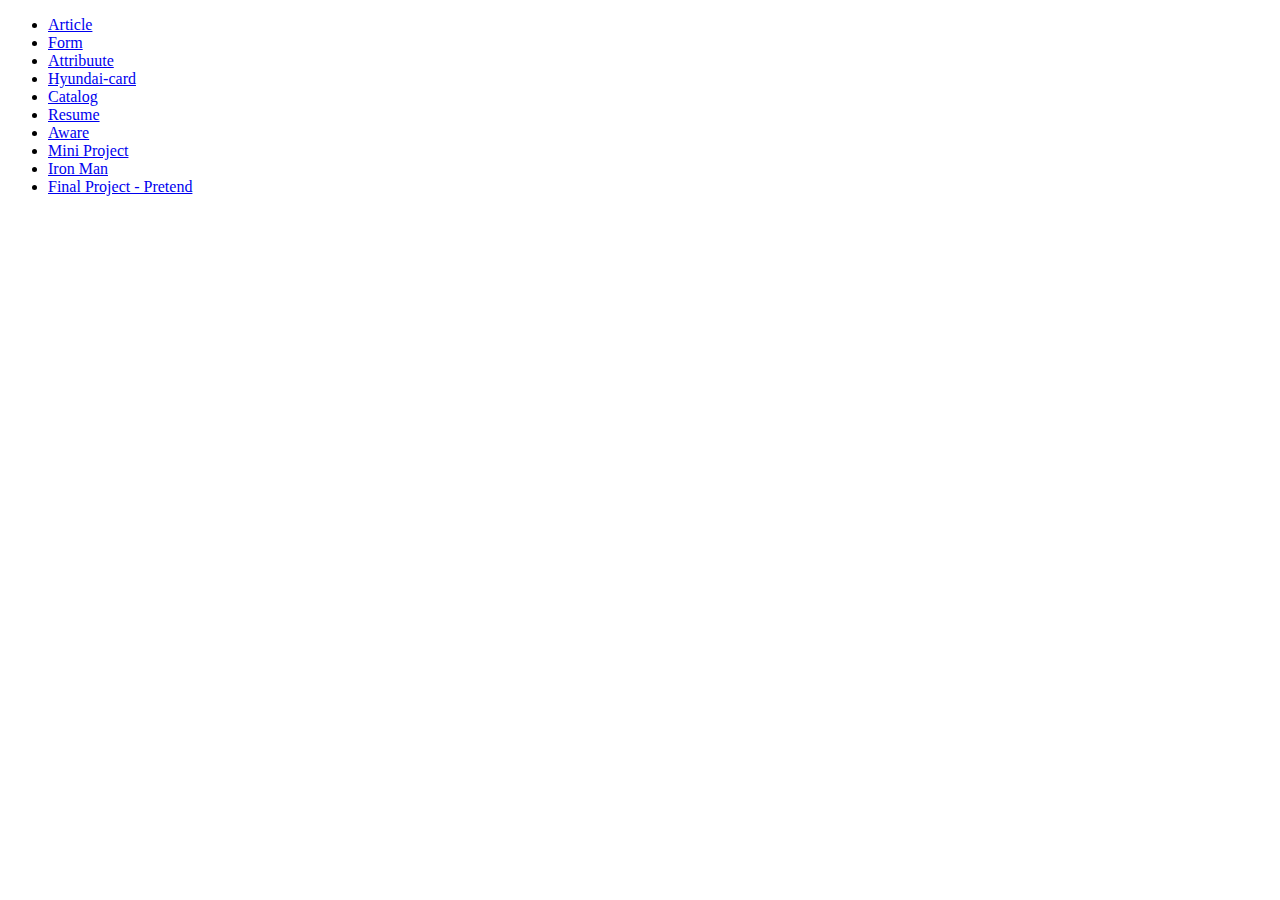
<file: index.html>
<!DOCTYPE html>
<html lang="ko">
<head>
  <meta charset="UTF-8">
  <meta name="viewport" content="width=device-width, initial-scale=1.0">
  <meta http-equiv="X-UA-Compatible" content="ie=edge">
  <title>Assignment</title>
</head>
<body>

  <ul>
    <li><a href="article/index.html">Article</a></li>
    <li><a href="form/index.html">Form</a></li>
    <li><a href="attribuute/index.html">Attribuute</a></li>
    <li><a href="hyundai-card/index.html">Hyundai-card</a></li>
    <li><a href="catalog/index.html">Catalog</a></li>
    <li><a href="resume/index.html">Resume</a></li>
    <li><a href="aware/index.html">Aware</a></li>
    <li><a href="mini-project/index.html">Mini Project</a></li>
    <li><a href="iron-men/index.html">Iron Man</a></li>
    <li><a href="final-project/index.html">Final Project - Pretend</a></li>
  </ul>

</body>
</html>
</file>
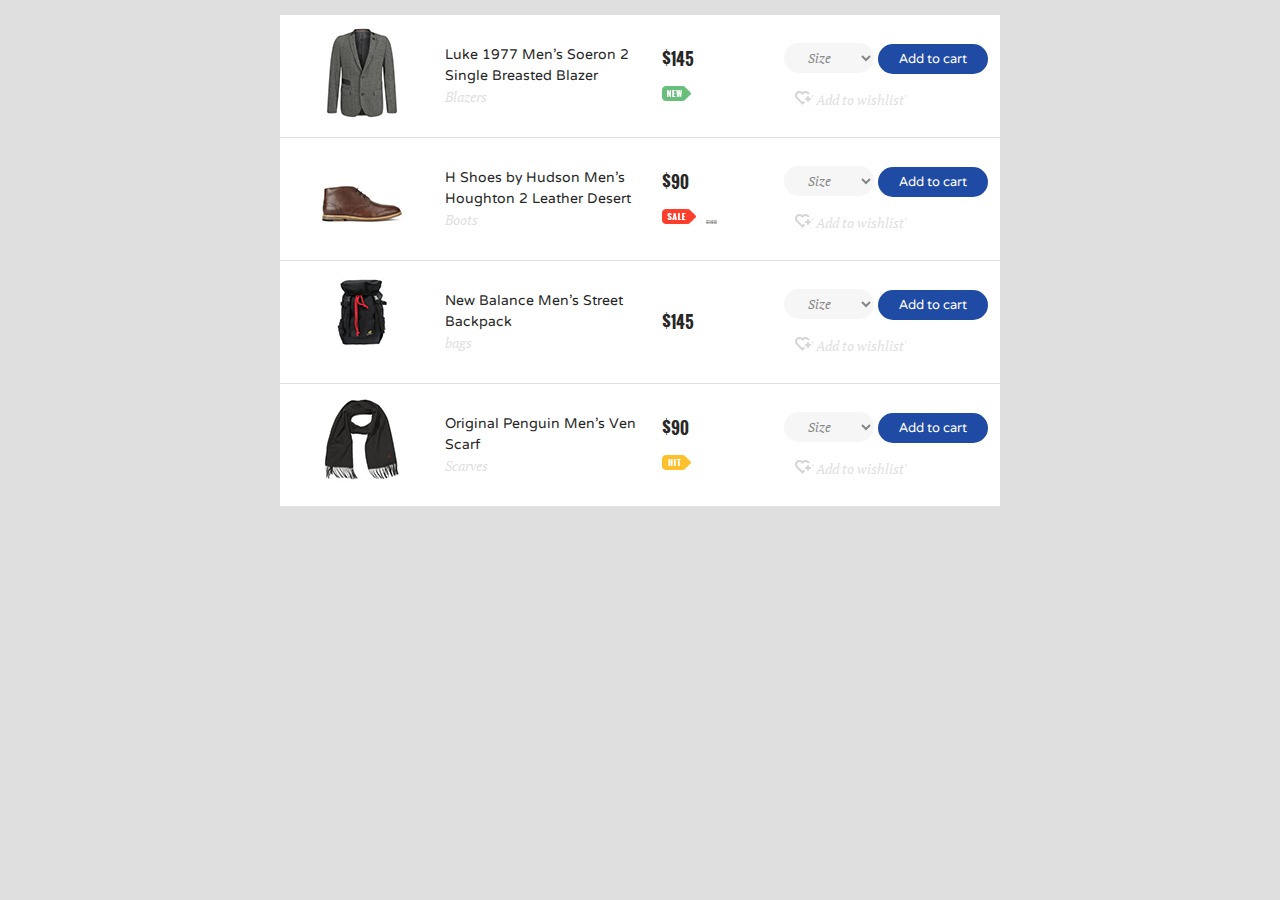
<file: catalog/index.html>
<!DOCTYPE html>
<html lang="en">
<head>
  <meta charset="UTF-8">
  <meta name="viewport" content="width=device-width, initial-scale=1.0">
  <meta http-equiv="X-UA-Compatible" content="ie=edge">
  <title>Product-catalog</title>
  <link rel="stylesheet" href="font/font-form.css">
  <link rel="stylesheet" href="css/catalog.css">
  <style>
    .catalog-table{
      font-family: VarelaRound-Regular;
      font-size: 14px;
      color: #272727;
    }
    td span, td a{
      font-family: PT_Serif-Web-Italic;
      color: #dfdfdf;
    }
    .price{
      font-family: Oswald-Bold;
      font-size: 16px;
    }
  </style>
</head>
<body>
  <div class="catalog">
    <table class="catalog-table">
      <tr>
        <th><img src="images/photo-gray-jacket.png" alt="photo-gray-men's-jacket"></th>
        <td colspan="2">Luke 1977 Men's Soeron 2 Single Breasted Blazer<br>
          <span>Blazers</span></td>
        <!-- <td></td> -->
        <td class="price">$145<br><img src="images/icon-new.png" alt="new-product"></td>
        <td colspan="2">
          <select class="select-size">Size
            <option value="size">Size</option>
          </select>
          <button type="sumit" class="add-to-cart"> Add to cart</button>
          <a href="#"><img src="images/icon-heart-plus.png" alt="add-to-wishlist">' Add to wishlist'</a>
        </td>
        <!-- <td></td> -->
      </tr>
      <tr>
        <th><img src="images/photo-brown-shoes.png" alt="photo-brown-men's-boots"></th>
        <td colspan="2">H Shoes by Hudson Men's Houghton 2 Leather Desert<br>
          <span>Boots</span></td>
        <!-- <td></td> -->
        <td class="price">$90<br><img src="images/icon-sale.png" alt="sale-product"><span class="sale-price">$160</span></td>
        <td colspan="2">
          <select class="select-size">Size
            <option value="size">Size</option>
          </select>
          <button type="sumit" class="add-to-cart">Add to cart</button>
          <a href="#"><img src="images/icon-heart-plus.png" alt="add-to-wishlist">' Add to wishlist'</a>
        </td>
        <!-- <td></td> -->
      </tr>
      <tr>
        <th><img src="images/photo-black-bag.png" alt="photo-black-men's-jacket"></th>
        <td colspan="2">New Balance Men's Street Backpack<br>
          <span>bags</span></td>
        <!-- <td></td> -->
        <td class="price">$145</td>
        <td colspan="2">
          <select class="select-size">Size
            <option value="size">Size</option>
          </select>
          <button type="sumit" class="add-to-cart">Add to cart</button>
          <a href="#"><img src="images/icon-heart-plus.png" alt="add-to-wishlist">' Add to wishlist'</a>
        </td>
        <!-- <td></td> -->
      </tr>
      <tr>
        <th><img src="images/photo-black-scarf.png" alt="photo-gray-men's-jacket"></th>
        <td colspan="2">Original Penguin Men's Ven Scarf<br>
          <span>Scarves</span></td>
        <!-- <td></td> -->
        <td class="price">$90<br><img src="images/icon-hit.png" alt="hit-product"></td>
        <td colspan="2">
          <select class="select-size">Size
            <option value="size">Size</option>
          </select>
          <button type="sumit" class="add-to-cart">Add to cart</button>
          <a href="#"><img src="images/icon-heart-plus.png" alt="add-to-wishlist">' Add to wishlist'</a>
        </td>
        <!-- <td></td> -->
      </tr>
    </table>
  </div>
</body>
</html>
</file>
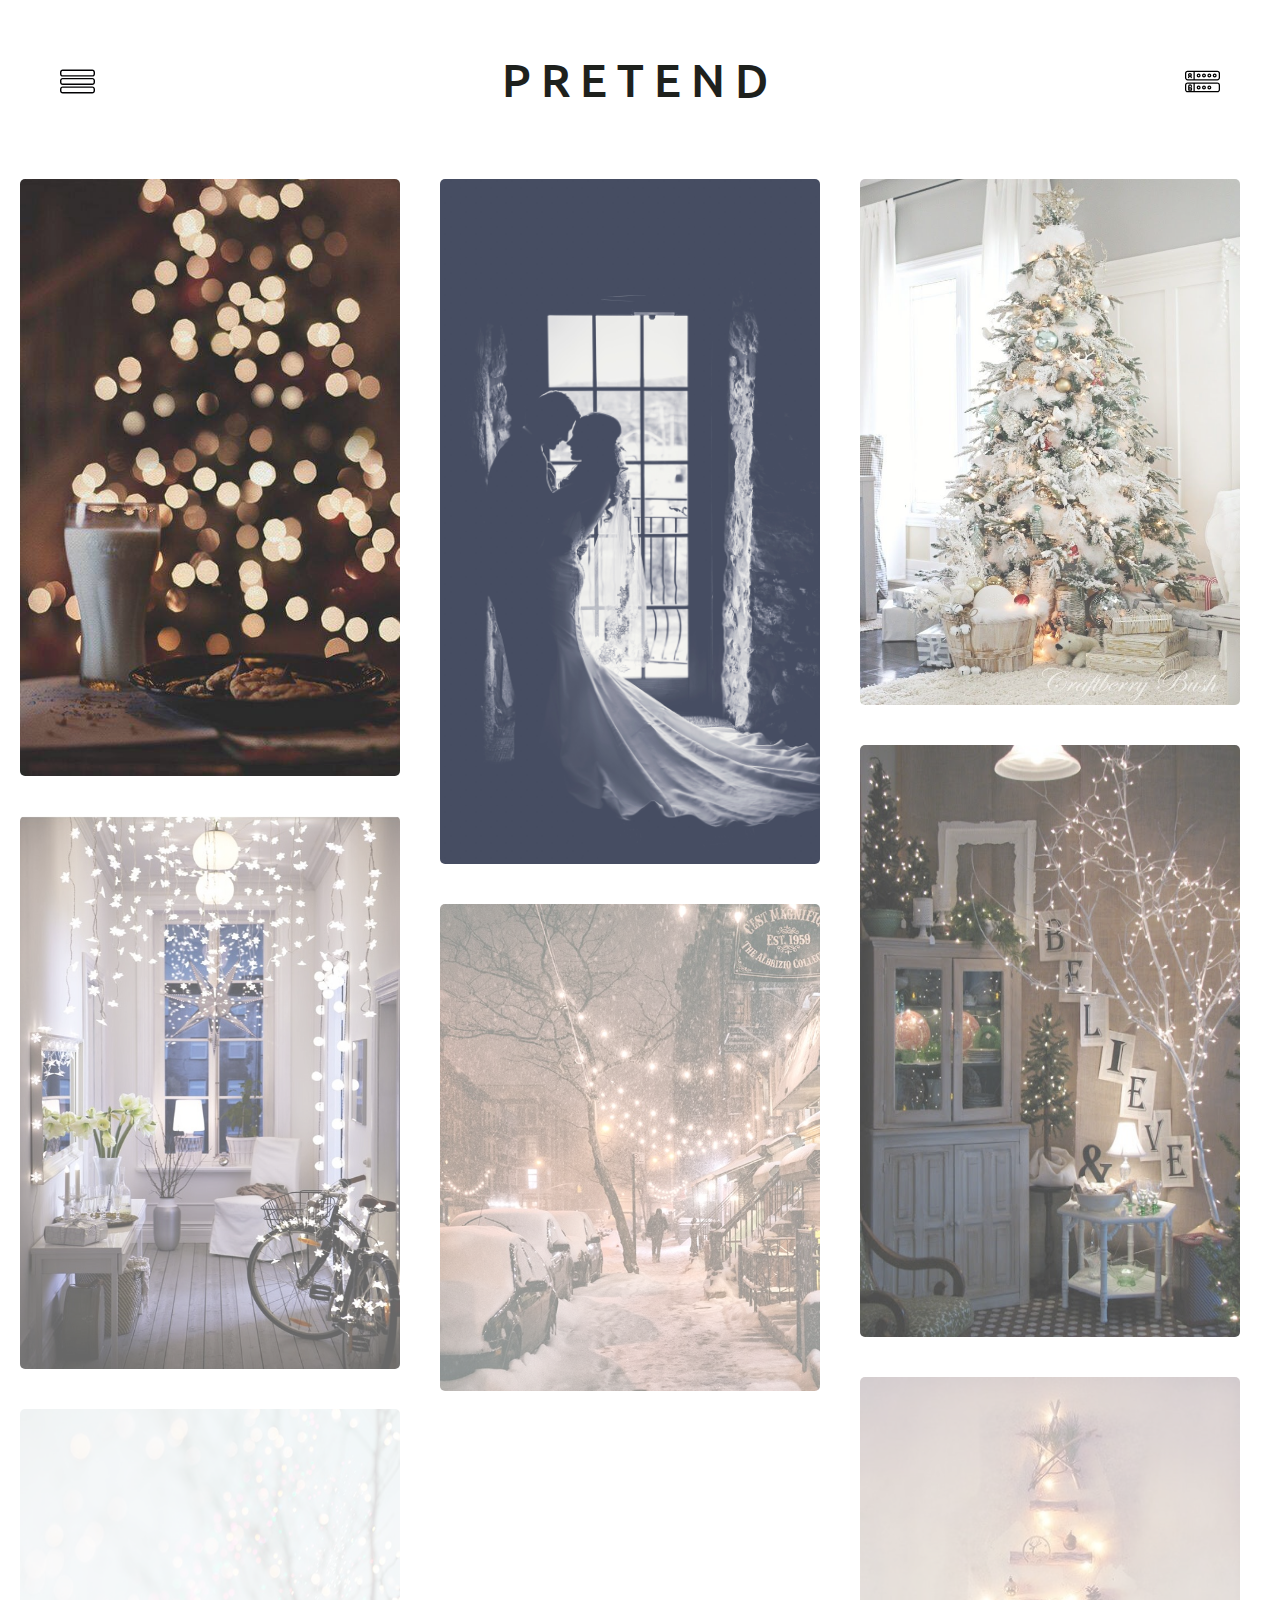
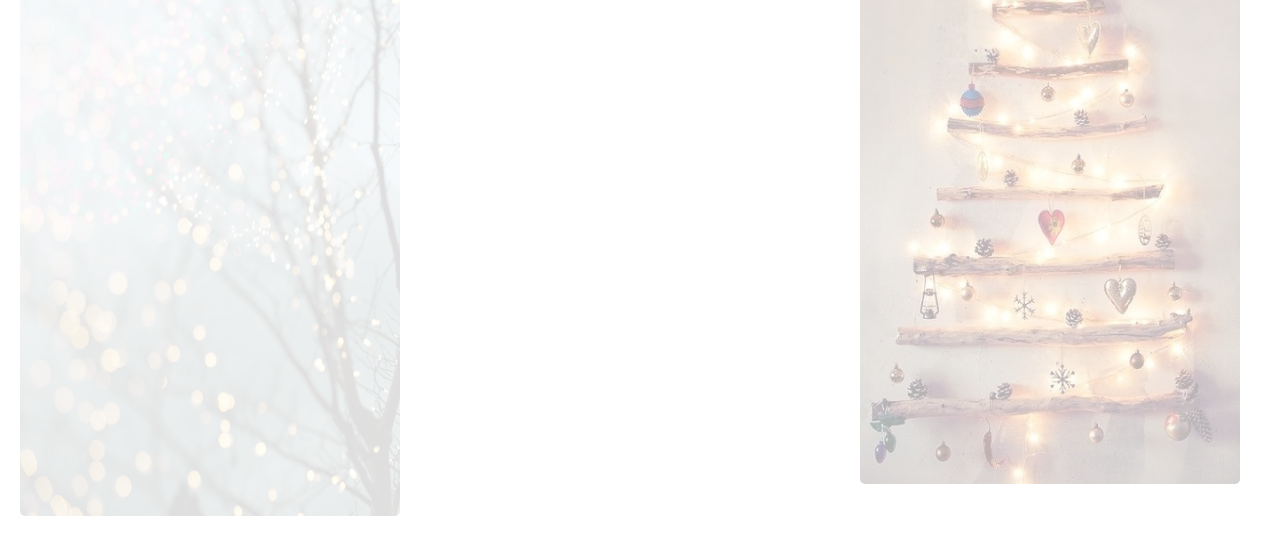
<file: final-project/index.html>
<!DOCTYPE html>
<html lang="en">
<head>
  <meta charset="UTF-8">
  <meta name="viewport" content="width=device-width, initial-scale=1.0">
  <meta http-equiv="X-UA-Compatible" content="ie=edge">
  <title>Pretending</title>
  <link rel="stylesheet" href="style.css">
</head>
<body>

  <a href="#main-contents" class="a11y">go to main content</a>

  <header class="header-wrapper">
    <div class="header">
      <a href="index.html"><h1 class="logo">PRETEND</h1></a>

      <button  class="login-pop-btn loginPopBtn" data-rel="popup">
        <img src="./icons/login.svg" alt="login icon" title="login" class="login-icon">
      </button>

      <div id="logincontainer" class="logincontainer">
        <div  class="login-popup">
          <div class="loginphoto"></div>
          <div class="login-password">
            <form action="" class="login">
              <legend class="readable-hidden">User Login</legend>
              <div class="login-box">
                <label for="login_id">Email</label>
                <input type="email" id="login_id" required>
              </div>
              <div class="password-box">
                <label for="login_pass">Password</label>
                <input type="password" id="login_pass" required>
              </div>
              <!-- <a href="join.html">Forgot passoward?</a> -->
              <button class="login-button">Login</button>
            </form>
            <p>Still not a member? <button class="joinPopBtn">Join us!</button></p>

          </div>
          <button class="login-close"><img src="./icons/delete-button.svg" alt="Close button"></button>
        </div>
      </div>

      <div id="joincontainer" class="joincontainer">
        <div  class="join-popup">
          <div class="joinphoto"></div>
          <div class="join-password">
            <form action="" class="join">
              <legend class="readable-hidden">Join us!</legend>
              <fieldset class="join-essential">
                <div class="join-box">
                  <label for="join_id">Email</label>
                  <input type="email" id="join_id" required>
                </div>
                <div class="password-box">
                  <label for="join_pass">Password</label>
                  <input type="password" id="join_pass" required>
                </div>
                <div class="password-confirm">
                  <label for="join_pass_con">Password Confirm</label>
                  <input type="password" id="join_pass_con" required>
                </div>
              </fieldset>
              <fieldset class="join-optional">
                <legend class="readable-hidden">Optional Input</legend>
                <div class="input-group">
                  <p><span>Optional</span></p>
                  <div class="input-gender">
                    <div class="male">
                      <input type="radio" name="gender" value="male" id="male">
                      <label for="male">Male</label>
                    </div>
                    <div class="female">
                      <input type="radio" name="gender" value="female" id="female">
                      <label for="female">Female</label>
                    </div>
                  </div>
                  <div class="input-year">
                    <div class="birth-year">
                      <select name="year" id="year" onchange="call()">
                        <option value="">Birth Year</option>
                      </select>
                    </div>
                  </div>
                </div>
              </fieldset>
              <button class="join-button">Join</button>
            </form>
            <p>Already a member? <button class="joinLoginBtn">Login</button></p>
          </div>
          <button class="join-close"><img src="./icons/delete-button.svg" alt="Close button"></button>
        </div>
      </div>

      <button id="navMenu" class="menu-button">
        <img src="./icons/interface.svg" alt="Menu icon" title="menu" class="menu-icon">
      </button>
    </div>

    <nav class="navigation">
      <h2 class="readable-hidden">menu</h2>
      <ul>
        <h3 class="readable-hidden">User's information</h3>
        <li><img src="./icons/user.svg" alt="avatar" class= "login-hidden avatar-icon"></li>
        <li><p class= "login-hidden userId">user's id: <span>pretending@sample.com</span></p></li>
      </ul>
      <ul>
        <li><a href="#">My Stories</a></li>
        <li><a href="#">Favorites</a></li>
        <li><a href="#">Near by Stories</a></li>
        <li><form class="search" action="search">
          <img src="./icons/tool.svg" alt="searchicon" class="search-icon">
          <input type="search">
          <button class="search-button"><a href="./search.html">search</a></button>
        </form></li>
      </ul>

      <button class="login-hidden">Setting</button>
      <button class="login-hidden menuLoginBtn">Login</button>
      <button class="loggedin-hidden menuJoinBtn">Join</button>

      <button class="close-nav"><img src="./icons/delete-button.svg" alt="Close button" class="close-icon"></button>
    </nav>

  </header>

  <main id="main-content" class="main-content">

    <div id="photo_add_content" class="main-content">

      <div id="container" class="container">
        <article class="card-tile">
          <div class="list-box">
            <li><a href="">
              <time class="card-date" datetime="2016.12.24">2016.12.24</time>
              <p class="card-short-content login-hidden">Lorem ipsu aliquid laboriosam accusantium, Lorem ipsum dolor sit amet, consectetur adipisicing elit. Vero quos repellat quisquam esse debitis repudiandae iste nisi sapiente minima architecto!Lorem ipsum dolor sit amet, consectetur adipisicing elit. In deserunt nihil dolore reprehenderit quibusdam ratione enim ipsa placeat doloremque eaque. ad neque ut eos porro repellat quia minus rem eligendi explicabo. Neque veritatis impedit excepturi adipisci aspernatur omnis enim minus praesentium.</p>
              <p class="card-hashtag">#Christmas Eve #Wating for Santa #Milk n Cookies</p>
              <section class="card-icons">
                <div><img src="./icons/placeholder-white.png" alt="card-location" class="card-location"><span>5km</span></div>
                <div><img src="./icons/heart-white.png" alt="card-likes" class="card-likes"><span>12</span></div>
                <div><img src="./icons/chat-white.png" alt="card-replies" class="card-replies"><span>1</span></div>
              </section>
              </a>
            </li>
          </div>
        </article>

        <article class="card-tile sam2">
          <div class="list-box">
            <li><a href="">
              <time class="card-date" datetime="2016.12.31">2016.12.31</time>
              <p class="card-short-content login-hidden">Lorem ipsum dolor sit amet, c enim deleniti nemo porro s Lorem ipsum dolor sit amet, consectetur adipisicing elit. Esse, suscipit!ed ipsum optio recusandae corporis, accusantium, facilis eaque quaerat illum cupiditate earum? Eius, veniam voluptas perspiciatis nisi, optio, voluptatum atque saepe officia ipsa impedit vitae quidem. Quis quidem sapiente cum tenetur accusamus labore rerum enim, sint facere sunt, possimus molestias quasi veritatis, a pariatur aliquid suscipit? Voluptates sit iste aspernatur modi molestias eaque porro ducimus eius temporibus deserunt vero praesentium, voluptatibus error est velit voluptate nihil illo vitae repudiandae.</p>
              <p class="card-hashtag">#Happy Anniversary to YOU #Winter Wedding</p>
                <section class="card-icons">
                  <div><img src="./icons/placeholder-white.png" alt="card-location" class="card-location"><span>5km</span></div>
                  <div><img src="./icons/heart-white.png" alt="card-likes" class="card-likes"><span>12</span></div>
                  <div><img src="./icons/chat-white.png" alt="card-replies" class="card-replies"><span>1</span></div>
                </section>
              </a>
            </li>
          </div>
        </article>

        <article class="card-tile sam3">
          <div class="list-box">
            <li><a href="">
              <time class="card-date" datetime="2016.12.02">2016.12.02</time>
              <p class="card-short-content login-hidden">Lorem ipsum dolor sit amet, consectetur adipisicing elit. Consequuntur hic quo commodi omnis repudiandae aperiam fugiat, delectus accusantium, ut illum, veritatis excepturi aspernatur! Illo tempora nulla iure expedita magnam omnis nam eveniet assumenda, officiis aliquid laboriosam accusantium, ad neque ut eos porro repellat quia minus rem eligendi explicabo. Neque veritatis impedit excepturi adipisci aspernatur omnis enim minus praesentium.</p>
              <p class="card-hashtag">#December #Last Month</p>
              <section class="card-icons">
                <div><img src="./icons/placeholder-white.png" alt="card-location" class="card-location"><span>5km</span></div>
                <div><img src="./icons/heart-white.png" alt="card-likes" class="card-likes"><span>12</span></div>
                <div><img src="./icons/chat-white.png" alt="card-replies" class="card-replies"><span>1</span></div>
              </section>
              </a>
            </li>
          </div>
        </article>

        <article class="card-tile sam4">
          <div class="list-box">
            <li><a href="">
              <time class="card-date" datetime="2016.11.31">2016.11.31</time>
              <p class="card-short-content login-hidden">Lorem ipsum nde nulla, Lorem ipsum dolor sit amet, consectetur adipisicing elit. Nostrum et itaque non eum culpa reiciendis excepturi, magnam id praesentium ex! commodi omnis repudiandae aperiam fugiat, delectus accusantium, ut illum, veritatis excepturi aspernatur! Illo tempora nulla iure expedita magnam omnis nam eveniet assumenda, officiis aliquid laboriosam accusantium, ad neque ut eos porro repellat quia minus rem eligendi explicabo. Neque veritatis impedit excepturi adipisci aspernatur omnis enim minus praesentium.</p>
              <p class="card-hashtag">#Light Decoration #Indoor</p>
              <section class="card-icons">
                <div><img src="./icons/placeholder-white.png" alt="card-location" class="card-location"><span>5km</span></div>
                <div><img src="./icons/heart-white.png" alt="card-likes" class="card-likes"><span>12</span></div>
                <div><img src="./icons/chat-white.png" alt="card-replies" class="card-replies"><span>1</span></div>
              </section>
              </a>
            </li>
          </div>
        </article>

        <article class="card-tile sam5">
          <div class="list-box">
            <li><a href="">
              <time class="card-date" datetime="2016.12.01">2016.12.01</time>
              <p class="card-short-content login-hidden">Lorem ipsum nde nulla, commodi omnis repudiandae aperiam Lorem ipsum dolor sit amet, consectetur adipisicing elit. Possimus, sit. fugiat, delectus accusantium, ut illum, veritatis excepturi aspernatur! Illo tempora nulla iure expedita magnam omnis nam eveniet assumenda, officiis aliquid laboriosam accusantium, ad neque ut eos porro repellat quia minus rem eligendi explicabo. Neque veritatis impedit excepturi adipisci aspernatur omnis enim minus praesentium.</p>
              <p class="card-hashtag">#Light Decoration #Indoor Decoration</p>
              <section class="card-icons">
                <div><img src="./icons/placeholder-white.png" alt="card-location" class="card-location"><span>5km</span></div>
                <div><img src="./icons/heart-white.png" alt="card-likes" class="card-likes"><span>12</span></div>
                <div><img src="./icons/chat-white.png" alt="card-replies" class="card-replies"><span>1</span></div>
              </section>
              </a>
            </li>
          </div>
        </article>

        <article class="card-tile sam6">
          <div class="list-box">
            <li><a href="">
              <time class="card-date" datetime="2016.12.25">2016.12.25</time>
              <p class="card-short-content login-hidden">Lorem ipsum nde nulla, Lorem ipsum dolor sit ctus accusantium, ut illum, veritatis excepturi aspernatur! Illo tempora nulla iure expedita magnam omnis nam eveniet assumenda, officiis aliquid laboriosam accusantium, ad neque ut eos porro repellat quia minus rem eligendi explicabo. Neque veritatis impedit excepturi adipisci aspernatur omnis enim minus praesentium.</p>
              <p class="card-hashtag">#Snowing Street #Snow #Winter Street</p>
              <section class="card-icons">
                <div><img src="./icons/placeholder-white.png" alt="card-location" class="card-location"><span>5km</span></div>
                <div><img src="./icons/heart-white.png" alt="card-likes" class="card-likes"><span>12</span></div>
                <div><img src="./icons/chat-white.png" alt="card-replies" class="card-replies"><span>1</span></div>
              </section>
              </a>
            </li>
          </div>
        </article>

        <article class="card-tile sam7">
          <div class="list-box">
            <li><a href="">
              <time class="card-date" datetime="2016.12.25">2016.12.25</time>
              <p class="card-short-content login-hidden">Lorem ipsum Lorem ipsum dolor sit amet, consectetur Lorem ipsum dolor sit amet, consectetur adipisicing elit. Earum, reiciendis.adipisicing elit. Excepturi, vel. Lorem ipsum dolor sit amet, consectetur adipisicing elit. Accusamus aut voluptatibus, quas repudiandae in necessitatibus cum, nesciunt blanditiis fuga error.dolor sit amet, Lorem ipsum dolor sit amet, consectetur adipisicing elit. Vel, necessitatibus! consectetur adipisicing elit. Nulla, omnis. Lorem ipsum dolor sit amet, consectetur adipisicing elit. Labore, deserunt!Lorem ipsum dolor sit amet, consectetur adipisicing elit. Quisquam veniam similique, sequi ea omnis debitis alias libero. Doloribus, at, quasi.</p>
              <p class="card-hashtag">#Christmas #Home-party #Happiness</p>
              <section class="card-icons">
                <div><img src="./icons/placeholder-white.png" alt="card-location" class="card-location"><span>5km</span></div>
                <div><img src="./icons/heart-white.png" alt="card-likes" class="card-likes"><span>12</span></div>
                <div><img src="./icons/chat-white.png" alt="card-replies" class="card-replies"><span>1</span></div>
              </section>
              </a>
            </li>
          </div>
        </article>

        <article class="card-tile sam8">
          <div class="list-box">
            <li><a href="">
              <time class="card-date" datetime="2016.12.07">2016.12.07</time>
              <p class="card-short-content login-hidden">Lorem ipsum Lorem ipsum dolor sit amet, consectetur Lorem ipsum dolor sit amet, consectetur adipisicing elit. Earum, reiciendis.adipisicing elit. Excepturi, vel. Lorem ipsum dolor sit amet, consectetur adipisicing elit. Accusamus aut voluptatibus, quas repudiandae in necessitatibus cum, nesciunt blanditiis fuga error.dolor sit amet, Lorem ipsum dolor sit amet, consectetur adipisicing elit. Vel, necessitatibus! consectetur adipisicing elit. Nulla, omnis. Lorem ipsum dolor sit amet, consectetur adipisicing elit. Labore, deserunt!Lorem ipsum dolor sit amet, consectetur adipisicing elit. Quisquam veniam similique, sequi ea omnis debitis alias libero. Doloribus, at, quasi.</p>
              <p class="card-hashtag">#Christmas Tree Light Decorations</p>
              <section class="card-icons">
                <div><img src="./icons/placeholder-white.png" alt="card-location" class="card-location"><span>5km</span></div>
                <div><img src="./icons/heart-white.png" alt="card-likes" class="card-likes"><span>12</span></div>
                <div><img src="./icons/chat-white.png" alt="card-replies" class="card-replies"><span>1</span></div>
              </section>
              </a>
            </li>
          </div>
        </article>

        <article class="card-tile sam9">
          <div class="list-box">
            <li><a href="">
              <time class="card-date" datetime="2016.12.10">2016.12.10</time>
              <p class="card-short-content login-hidden">Lorem ipsum Lorem ipsum dolor sit amet, consec consectetur adipisicing elit. Accusamus aut voluptatibus, quas repudiandae in necessitatibus cum, nesciunt blanditiis fuga error.dolor sit amet, Lorem ipsum dolor sit amet, consectetur adipisicing elit. Vel, necessitatibus! consectetur adipisicing elit. Nulla, omnis. Lorem ipsum dolor sit amet, consectetur adipisicing elit. Labore, deserunt!Lorem ipsum dolor sit amet, consectetur adipisicing elit. Quisquam veniam similique, sequi ea omnis debitis alias libero. Doloribus, at, quasi.</p>
              <p class="card-hashtag">#Helping Decorations #Lights</p>
              <section class="card-icons">
                <div><img src="./icons/placeholder-white.png" alt="card-location" class="card-location"><span>5km</span></div>
                <div><img src="./icons/heart-white.png" alt="card-likes" class="card-likes"><span>12</span></div>
                <div><img src="./icons/chat-white.png" alt="card-replies" class="card-replies"><span>1</span></div>
              </section>
              </a>
            </li>
          </div>
        </article>

      </div>
    </div>
  </main>


  <script src="https://code.jquery.com/jquery-1.12.4.min.js"
    integrity="sha256-ZosEbRLbNQzLpnKIkEdrPv7lOy9C27hHQ+Xp8a4MxAQ="
    crossorigin="anonymous"></script>
  <script src="core.js" charset="utf-8"></script>
  <script src="jquery.easing.min.js" charset="utf-8"></script>
  <script src="jquery.vgrid.min.js" charset="utf-8"></script>
  <script type="text/javascript">
    $(document).ready(function(){
          console.log($(".container"));
          var vg = $(".container").vgrid({
            easing: "easeOutQuint",
            useLoadImageEvent: true,
            time: 1000,
            delay: 20,
            fadeIn: {
              time: 1000,
              delay: 100,
              wait: 1000
            }
          });

          $(window).load(function(e){
            vg.vgrefresh();
          });
        });

        $('.menu-button').on('click', function(){
          console.log('on');
          $(".navigation").addClass("navigation-active");
        });
        $('.menu-button').on('focus', function(){
          console.log('on');
          $(".navigation").addClass("navigation-active");
        });
        $('.close-nav').on('click', function(){
          console.log('off');
          $(".navigation").removeClass("navigation-active");
        });

        // scroll

      $(document).ready(function() {
        var cnt = 0;
        $(window).scroll(function() {
          // var scrollH = $("body").scrollTop();
          // var windowH = $(window).height();
          // var documentH = $(document).height();

          var scrollH = $(window).scrollTop() + $(window).height();
          var documentH = $(document).height();

          // if(scrollH >= documentH - windowH - 100) {
          if(scrollH >= documentH - 200) {
            console.log("test");
              for(var i = 0; i < 1; i++) {
              $('.container').append(
                '<article class="card-tile">'
               + '<div class="list-box">'
               + '<li><a href="">'
               + '<time class="card-date" datetime="2016.12.24">2016.12.24</time>'
               + '<p class="card-short-content login-hidden">Lorem ipsu aliquid laboriosam accusantium, Lorem ipsum dolor sit amet, consectetur adipisicing elit. Vero quos repellat quisquam esse debitis repudiandae iste nisi sapiente minima architecto!Lorem ipsum dolor sit amet, consectetur adipisicing elit. In deserunt nihil dolore reprehenderit quibusdam ratione enim ipsa placeat doloremque eaque. ad neque ut eos porro repellat quia minus rem eligendi explicabo. Neque veritatis impedit excepturi adipisci aspernatur omnis enim minus praesentium.</p>'
               + '<p class="card-hashtag">#Christmas Eve #Wating for Santa #Milk n Cookies</p>'
               + '<section class="card-icons">'
               + '<div><img src="./icons/placeholder-white.png" alt="card-location" class="card-location"><span>5km</span></div>'
               + '<div><img src="./icons/heart-white.png" alt="card-likes" class="card-likes"><span>12</span></div>'
               + '<div><img src="./icons/chat-white.png" alt="card-replies" class="card-replies"><span>1</span></div>'
               + '</section>'
               + '</a>'
               + '</li>'
               + '</div>'
               + '</article>'

               + '<article class="card-tile sam2">'
               + '<div class="list-box">'
               + '<li><a href="">'
               + '<time class="card-date" datetime="2016.12.31">2016.12.31</time>'
               + '<p class="card-short-content login-hidden">Lorem ipsum dolor sit amet, c enim deleniti nemo porro s Lorem ipsum dolor sit amet, consectetur adipisicing elit. Esse, suscipit!ed ipsum optio recusandae corporis, accusantium, facilis eaque quaerat illum cupiditate earum? Eius, veniam voluptas perspiciatis nisi, optio, voluptatum atque saepe officia ipsa impedit vitae quidem. Quis quidem sapiente cum tenetur accusamus labore rerum enim, sint facere sunt, possimus molestias quasi veritatis, a pariatur aliquid suscipit? Voluptates sit iste aspernatur modi molestias eaque porro ducimus eius temporibus deserunt vero praesentium, voluptatibus error est velit voluptate nihil illo vitae repudiandae.</p>'
               + '<p class="card-hashtag">#Happy Anniversary to YOU #Winter Wedding</p>'
               + '<section class="card-icons">'
               + '<div><img src="./icons/placeholder-white.png" alt="card-location" class="card-location"><span>5km</span></div>'
               + '<div><img src="./icons/heart-white.png" alt="card-likes" class="card-likes"><span>12</span></div>'
               + '<div><img src="./icons/chat-white.png" alt="card-replies" class="card-replies"><span>1</span></div>'
               + '</section>'
               + '</a>'
               + '</li>'
               + '</div>'
               + '</article>'

               + '<article class="card-tile sam3">'
               + '<div class="list-box">'
               + '<li><a href="">'
               + '<time class="card-date" datetime="2016.12.02">2016.12.02</time>'
               + '<p class="card-short-content login-hidden">Lorem ipsum dolor sit amet, consectetur adipisicing elit. Consequuntur hic quo commodi omnis repudiandae aperiam fugiat, delectus accusantium, ut illum, veritatis excepturi aspernatur! Illo tempora nulla iure expedita magnam omnis nam eveniet assumenda, officiis aliquid laboriosam accusantium, ad neque ut eos porro repellat quia minus rem eligendi explicabo. Neque veritatis impedit excepturi adipisci aspernatur omnis enim minus praesentium.</p>'
               + '<p class="card-hashtag">#December #Last Month</p>'
               + '<section class="card-icons">'
               + '<div><img src="./icons/placeholder-white.png" alt="card-location" class="card-location"><span>5km</span></div>'
               + '<div><img src="./icons/heart-white.png" alt="card-likes" class="card-likes"><span>12</span></div>'
               + '<div><img src="./icons/chat-white.png" alt="card-replies" class="card-replies"><span>1</span></div>'
               + '</section>'
               + '</a>'
               + '</li>'
               + '</div>'
               + '</article>'

               + '<article class="card-tile sam4">'
               + '<div class="list-box">'
               + '<li><a href="">'
               + '<time class="card-date" datetime="2016.11.31">2016.11.31</time>'
               + '<p class="card-short-content login-hidden">Lorem ipsum nde nulla, Lorem ipsum dolor sit amet, consectetur adipisicing elit. Nostrum et itaque non eum culpa reiciendis excepturi, magnam id praesentium ex! commodi omnis repudiandae aperiam fugiat, delectus accusantium, ut illum, veritatis excepturi aspernatur! Illo tempora nulla iure expedita magnam omnis nam eveniet assumenda, officiis aliquid laboriosam accusantium, ad neque ut eos porro repellat quia minus rem eligendi explicabo. Neque veritatis impedit excepturi adipisci aspernatur omnis enim minus praesentium.</p>'
               + '<p class="card-hashtag">#Light Decoration #Indoor</p>'
               + '<section class="card-icons">'
               + '<div><img src="./icons/placeholder-white.png" alt="card-location" class="card-location"><span>5km</span></div>'
               + '<div><img src="./icons/heart-white.png" alt="card-likes" class="card-likes"><span>12</span></div>'
               + '<div><img src="./icons/chat-white.png" alt="card-replies" class="card-replies"><span>1</span></div>'
               + '</section>'
               + '</a>'
               + '</li>'
               + '</div>'
               + '</article>'

               + '<article class="card-tile sam5">'
               + '<div class="list-box">'
               + '<li><a href="">'
               + '<time class="card-date" datetime="2016.12.01">2016.12.01</time>'
               + '<p class="card-short-content login-hidden">Lorem ipsum nde nulla, commodi omnis repudiandae aperiam Lorem ipsum dolor sit amet, consectetur adipisicing elit. Possimus, sit. fugiat, delectus accusantium, ut illum, veritatis excepturi aspernatur! Illo tempora nulla iure expedita magnam omnis nam eveniet assumenda, officiis aliquid laboriosam accusantium, ad neque ut eos porro repellat quia minus rem eligendi explicabo. Neque veritatis impedit excepturi adipisci aspernatur omnis enim minus praesentium.</p>'
               + '<p class="card-hashtag">#Light Decoration #Indoor Decoration</p>'
               + '<section class="card-icons">'
               + '<div><img src="./icons/placeholder-white.png" alt="card-location" class="card-location"><span>5km</span></div>'
               + '<div><img src="./icons/heart-white.png" alt="card-likes" class="card-likes"><span>12</span></div>'
               + '<div><img src="./icons/chat-white.png" alt="card-replies" class="card-replies"><span>1</span></div>'
               + '</section>'
               + '</a>'
               + '</li>'
               + '</div>'
               + '</article>'

               + '<article class="card-tile sam6">'
               + '<div class="list-box">'
               + '<li><a href="">'
               + '<time class="card-date" datetime="2016.12.25">2016.12.25</time>'
               + '<p class="card-short-content login-hidden">Lorem ipsum nde nulla, Lorem ipsum dolor sit ctus accusantium, ut illum, veritatis excepturi aspernatur! Illo tempora nulla iure expedita magnam omnis nam eveniet assumenda, officiis aliquid laboriosam accusantium, ad neque ut eos porro repellat quia minus rem eligendi explicabo. Neque veritatis impedit excepturi adipisci aspernatur omnis enim minus praesentium.</p>'
               + '<p class="card-hashtag">#Snowing Street #Snow #Winter Street</p>'
               + '<section class="card-icons">'
               + '<div><img src="./icons/placeholder-white.png" alt="card-location" class="card-location"><span>5km</span></div>'
               + '<div><img src="./icons/heart-white.png" alt="card-likes" class="card-likes"><span>12</span></div>'
               + '<div><img src="./icons/chat-white.png" alt="card-replies" class="card-replies"><span>1</span></div>'
               + '</section>'
               + '</a>'
               + '</li>'
               + '</div>'
               + '</article>'

               + '<article class="card-tile sam7">'
               + '<div class="list-box">'
               + '<li><a href="">'
               + '<time class="card-date" datetime="2016.12.25">2016.12.25</time>'
               + '<p class="card-short-content login-hidden">Lorem ipsum Lorem ipsum dolor sit amet, consectetur Lorem ipsum dolor sit amet, consectetur adipisicing elit. Earum, reiciendis.adipisicing elit. Excepturi, vel. Lorem ipsum dolor sit amet, consectetur adipisicing elit. Accusamus aut voluptatibus, quas repudiandae in necessitatibus cum, nesciunt blanditiis fuga error.dolor sit amet, Lorem ipsum dolor sit amet, consectetur adipisicing elit. Vel, necessitatibus! consectetur adipisicing elit. Nulla, omnis. Lorem ipsum dolor sit amet, consectetur adipisicing elit. Labore, deserunt!Lorem ipsum dolor sit amet, consectetur adipisicing elit. Quisquam veniam similique, sequi ea omnis debitis alias libero. Doloribus, at, quasi.</p>'
               + '<p class="card-hashtag">#Christmas #Home-party #Happiness</p>'
               + '<section class="card-icons">'
               + '<div><img src="./icons/placeholder-white.png" alt="card-location" class="card-location"><span>5km</span></div>'
               + '<div><img src="./icons/heart-white.png" alt="card-likes" class="card-likes"><span>12</span></div>'
               + '<div><img src="./icons/chat-white.png" alt="card-replies" class="card-replies"><span>1</span></div>'
               + '</section>'
               + '</a>'
               + '</li>'
               + '</div>'
               + '</article>'

               + '<article class="card-tile sam8">'
               + '<div class="list-box">'
               + '<li><a href="">'
               + '<time class="card-date" datetime="2016.12.07">2016.12.07</time>'
               + '<p class="card-short-content login-hidden">Lorem ipsum Lorem ipsum dolor sit amet, consectetur Lorem ipsum dolor sit amet, consectetur adipisicing elit. Earum, reiciendis.adipisicing elit. Excepturi, vel. Lorem ipsum dolor sit amet, consectetur adipisicing elit. Accusamus aut voluptatibus, quas repudiandae in necessitatibus cum, nesciunt blanditiis fuga error.dolor sit amet, Lorem ipsum dolor sit amet, consectetur adipisicing elit. Vel, necessitatibus! consectetur adipisicing elit. Nulla, omnis. Lorem ipsum dolor sit amet, consectetur adipisicing elit. Labore, deserunt!Lorem ipsum dolor sit amet, consectetur adipisicing elit. Quisquam veniam similique, sequi ea omnis debitis alias libero. Doloribus, at, quasi.</p>'
               + '<p class="card-hashtag">#Christmas Tree Light Decorations</p>'
               + '<section class="card-icons">'
               + '<div><img src="./icons/placeholder-white.png" alt="card-location" class="card-location"><span>5km</span></div>'
               + '<div><img src="./icons/heart-white.png" alt="card-likes" class="card-likes"><span>12</span></div>'
               + '<div><img src="./icons/chat-white.png" alt="card-replies" class="card-replies"><span>1</span></div>'
               + '</section>'
               + '</a>'
               + '</li>'
               + '</div>'
               + '</article>'

               + '<article class="card-tile sam9">'
               + '<div class="list-box">'
               + '<li><a href="">'
               + '<time class="card-date" datetime="2016.12.10">2016.12.10</time>'
               + '<p class="card-short-content login-hidden">Lorem ipsum Lorem ipsum dolor sit amet, consec consectetur adipisicing elit. Accusamus aut voluptatibus, quas repudiandae in necessitatibus cum, nesciunt blanditiis fuga error.dolor sit amet, Lorem ipsum dolor sit amet, consectetur adipisicing elit. Vel, necessitatibus! consectetur adipisicing elit. Nulla, omnis. Lorem ipsum dolor sit amet, consectetur adipisicing elit. Labore, deserunt!Lorem ipsum dolor sit amet, consectetur adipisicing elit. Quisquam veniam similique, sequi ea omnis debitis alias libero. Doloribus, at, quasi.</p>'
               + '<p class="card-hashtag">#Helping Decorations #Lights</p>'
               + '<section class="card-icons">' + '<div><img src="./icons/placeholder-white.png" alt="card-location" class="card-location"><span>5km</span></div>'
               + '<div><img src="./icons/heart-white.png" alt="card-likes" class="card-likes"><span>12</span></div>'
               + '<div><img src="./icons/chat-white.png" alt="card-replies" class="card-replies"><span>1</span></div>'
               + '</section>'
               + '</a>'
               + '</li>'
               + '</div>'
               + '</article>'
             );

            }
            var vg = $(".container").vgrid({
              easing: "easeOutQuint",
              useLoadImageEvent: true,
              time: 1000,
              fadeIn: {
                time: 1000
              }
            });

            $(window).load(function(e){
              vg.vgrefresh();
            });
          }


        });
      });

  </script>
</body>
</html>
</file>
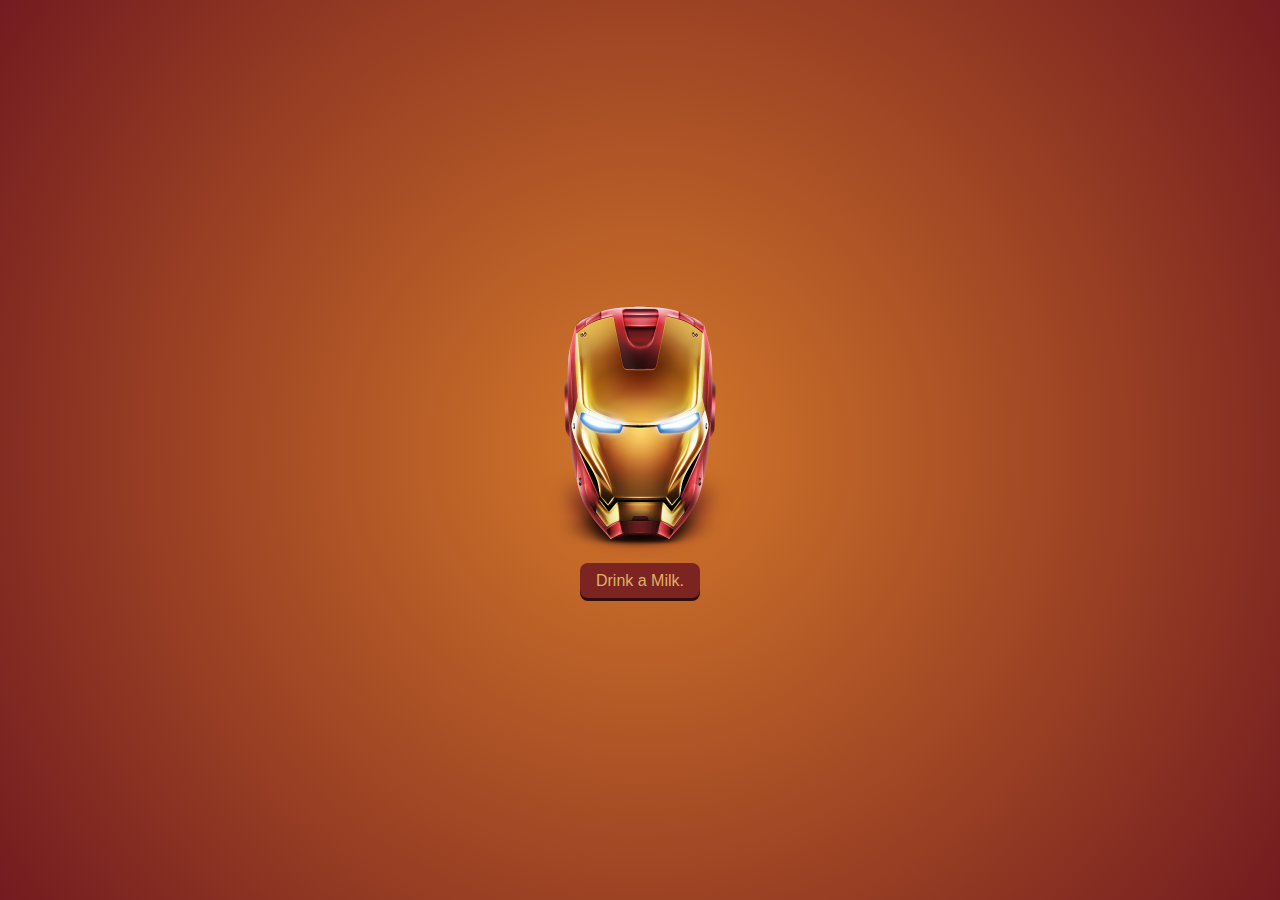
<file: iron-man/index.html>
<!DOCTYPE html>
<html lang="en">
<head>
  <meta http-equiv="X-UA-Compatible" content="IE=Edge">
  <meta charset="UTF-8">
  <title>자바스크립트 함수</title>
  <!-- 웹 폰트 로드 -->
  <link rel="stylesheet" href="fonts/you_and_i_modern/you_and_i_modern.css">
  <!-- 아이언맨 로봇 스타일 -->
  <style>
    body {
      margin: 0;
      display: flex;
      justify-content: center;
      align-items: center;
      flex-flow: column;
      height: 100vh;
      background: radial-gradient(circle, #d4792a, #731b20);
    }
    .ironman {
      position: relative;
    }
    .ironman .message {
      opacity: 0;
      position: absolute;
      display: flex;
      justify-content: center;
      align-items: center;
      top: -120px;
      left: 50%;
      background: #000;
      color: #fff;
      width: 400px;
      height: 100px;
      margin: 0;
      border-radius: 5px;
      transform: translateX(-50%);
      font-family: "YouandiModernTB";
      animation: fade-in 1s forwards 0.4s;
    }
    .ironman .message::after {
      content: '';
      position: absolute;
      left: 50%;
      bottom: -15px;
      width: 0;
      height: 0;
      border-top: 20px solid #000;
      border-left: 10px solid transparent;
      border-right: 10px solid transparent;
      transform: translateX(-50%);
    }

    .ironman-print-button {
      cursor: pointer;
      border: 0;
      background: transparent;
      transition: all 0.1s;
    }
    .ironman-print-button:focus {
      outline: 0;
      /*background: hsla(0, 0%, 0%, 0.1);
      border-radius: 50%;*/
    }
    .ironman-print-button:active {
      transform: scale(0.95);
    }
    .ironman-print-button:active::before {
      opacity: 0.3;
      transform: translate(-50%, -50%) scale(5);
    }
    .ironman-print-button::before {
      content: '';
      position: absolute;
      top: 50%;
      left: 50%;
      width: 100px;
      height: 100px;
      background: radial-gradient(hsla(35, 99%, 53%, 1) 20%, transparent 70%);
      border-radius: 50%;
      transform: translate(-50%, -50%);
      opacity: 0;
      transition: all 0.3s;
    }

    .target {
      cursor: pointer;
      border: none;
      padding: 0.54em 1em;
      background: #7c2421;
      color: #e1af65;
      box-shadow: 0 3px 0 #2f0d0e;
      border-radius: 8px;
      font-size: 1rem;
    }

    .target:focus {
      outline: none;
    }
    .target:active {
      position: relative;
      top: 2px;
      box-shadow: none;
    }

    @keyframes fade-out {
      0% {opacity: 1;}
      100% {opacity: 0;}
    }
    @keyframes fade-in {
      0% {opacity: 0;}
      100% {opacity: 1;}
    }
  </style>
</head>
<body>

  <!-- <audio src="home.mp3" autoplay contorols></audio> -->

  <div class="ironman">
    <p class="message">Function objects can be invoked later.</p>
    <button type="button" class="ironman-print-button">
      <img src="images/ironman.png" alt="ironman" width="256" height="256">
    </button>
  </div>

  <button class="target">Drink a Milk.</button>

  <script src="function.js"></script>
  <!-- 아이언맨 스크립트 -->
  <!-- <script src="print-ironman-message.js"></script> -->
</body>
</html>
</file>
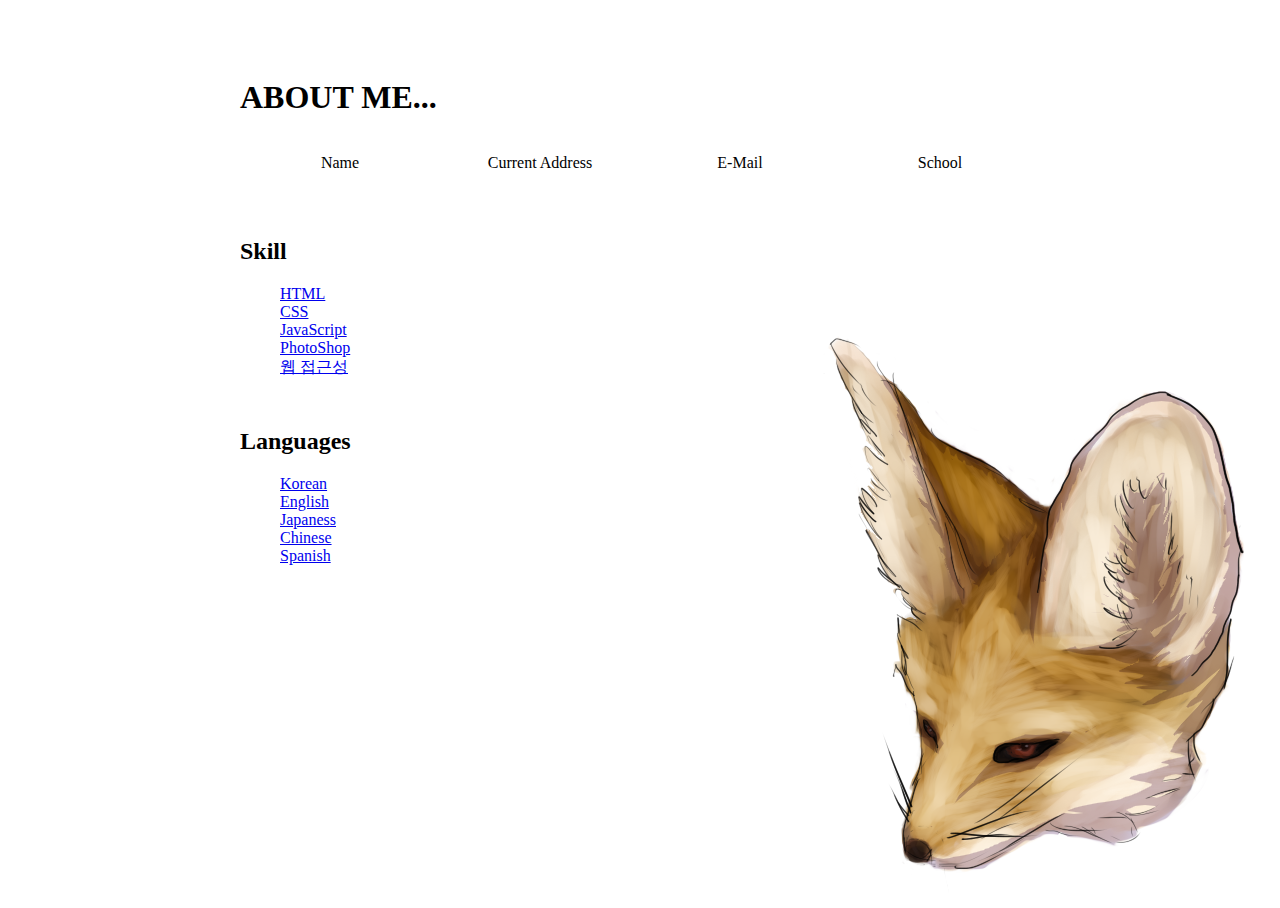
<file: resume/index.html>
<!DOCTYPE html>
<html lang="en">
<head>
  <meta charset="UTF-8">
  <meta name="viewport" content="width=device-width, initial-scale=1.0">
  <meta http-equiv="X-UA-Compatible" content="ie=edge">
  <title>Resume Overview</title>
  <link rel="stylesheet" href="css/style.css">
</head>
<body>

  <div class="container">
    <h1>ABOUT ME...</h1>
    <div class="general-info">
      <div class="box name-info">
        Name
      </div>
      <div class="box address">
        Current Address
      </div>
      <div class="box e-mail">
        E-Mail
      </div>
      <div class="box school">
        School
      </div>
    </div>

    <div class="skill">
      <h2 class="skill-subject">Skill</h2>
      <ul class="skill-list">
        <li><a href="/">HTML</a></li>
        <li><a href="/">CSS</a></li>
        <li><a href="/">JavaScript</a></li>
        <li><a href="/">PhotoShop</a></li>
        <li><a href="/">웹 접근성</a></li>
      </ul>
    </div>

    <div class="languages">
      <h2 class="languages-subject">Languages</h2>
      <ul class="languages-list">
        <li><a href="/">Korean</a></li>
        <li><a href="/">English</a></li>
        <li><a href="/">Japaness</a></li>
        <li><a href="/">Chinese</a></li>
        <li><a href="/">Spanish</a></li>
      </ul>
    </div>

    <div class="sns">

    </div>

  </div>

</body>
</html>
</file>
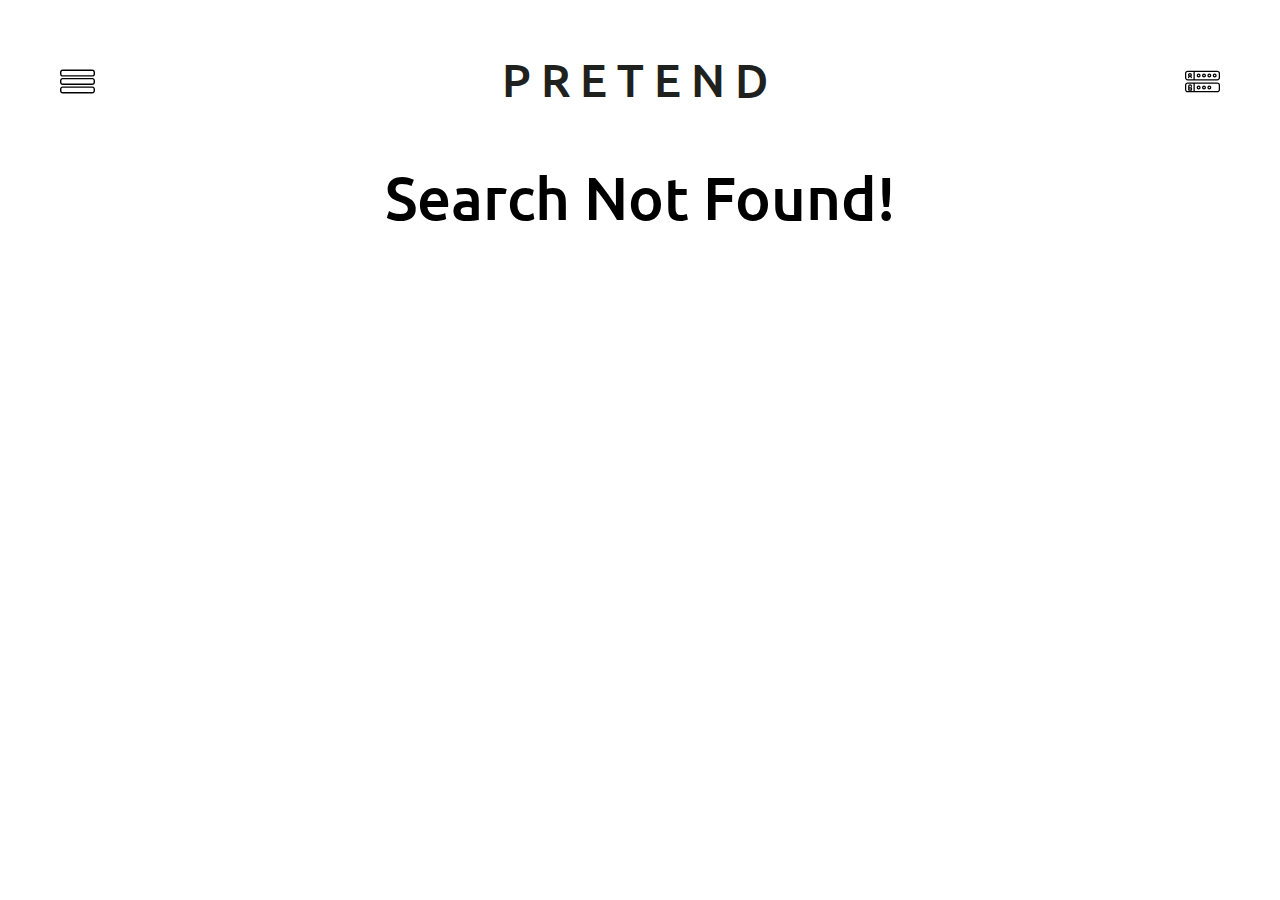
<file: final-project/search.html>
<!DOCTYPE html>
<html lang="en">
<head>
  <meta charset="UTF-8">
  <meta name="viewport" content="width=device-width, initial-scale=1.0">
  <meta http-equiv="X-UA-Compatible" content="ie=edge">
  <title>Pretending</title>
  <link rel="stylesheet" href="style.css">
</head>
<body>

  <a href="#main-contents" class="a11y">go to main content</a>

  <header class="header-wrapper">
    <div class="header">
      <a href="home.html"><h1 class="logo">PRETEND</h1></a>

      <button  class="login-pop-btn loginPopBtn" data-rel="popup">
        <img src="./icons/login.svg" alt="login icon" title="login" class="login-icon">
      </button>

      <div id="logincontainer" class="logincontainer">
        <div  class="login-popup">
          <div class="loginphoto"></div>
          <div class="login-password">
            <form action="" class="login">
              <legend class="readable-hidden">User Login</legend>
              <div class="login-box">
                <label for="login_id">Email</label>
                <input type="email" id="login_id" required>
              </div>
              <div class="password-box">
                <label for="login_pass">Password</label>
                <input type="password" id="login_pass" required>
              </div>
              <!-- <a href="join.html">Forgot passoward?</a> -->
              <button class="login-button">Login</button>
            </form>
            <p>Still not a member? <button class="joinPopBtn">Join us!</button></p>

          </div>
          <button class="login-close"><img src="./icons/delete-button.svg" alt="Close button"></button>
        </div>
      </div>

      <div id="joincontainer" class="joincontainer">
        <div  class="join-popup">
          <div class="joinphoto"></div>
          <div class="join-password">
            <form action="" class="join">
              <legend class="readable-hidden">Join us!</legend>
              <fieldset class="join-essential">
                <div class="join-box">
                  <label for="join_id">Email</label>
                  <input type="email" id="join_id" required>
                </div>
                <div class="password-box">
                  <label for="join_pass">Password</label>
                  <input type="password" id="join_pass" required>
                </div>
                <div class="password-confirm">
                  <label for="join_pass_con">Password Confirm</label>
                  <input type="password" id="join_pass_con" required>
                </div>
              </fieldset>
              <fieldset class="join-optional">
                <legend class="readable-hidden">Optional Input</legend>
                <div class="input-group">
                  <div class="input-gender">
                    <div class="male">

                    </div>
                    <div class="female">

                    </div>
                  </div>
                  <div class="input-year">
                    <div class="birth-year">

                    </div>
                  </div>
                </div>
              </fieldset>
              <button class="join-button">Join</button>
            </form>
            <p>Already a member? <button class="loginPopBtn">Login</button></p>
          </div>
          <button class="join-close"><img src="./icons/delete-button.svg" alt="Close button"></button>
        </div>
      </div>

      <button id="navMenu" class="menu-button">
        <img src="./icons/interface.svg" alt="Menu icon" title="menu" class="menu-icon">
      </button>
    </div>

    <nav class="navigation">
      <h2 class="readable-hidden">menu</h2>
      <ul>
        <h3 class="readable-hidden">User's information</h3>
        <li><img src="./icons/user.svg" alt="avatar" class= "login-hidden avatar-icon"></li>
        <li><p class= "login-hidden userId">user's id: <span>pretending@sample.com</span></p></li>
      </ul>
      <ul>
        <li><a href="view.html">My Stories</a></li>
        <li><a href="view.html">Favorites</a></li>
        <li><a href="view.html">Near by Stories</a></li>
        <li><form class="search" action="search">
          <img src="./icons/tool.svg" alt="searchicon" class="search-icon">
          <input type="search">
          <button class="search-button"><a href="./search.html">search</a></button>
        </form></li>
      </ul>

      <button class="login-hidden">Setting</button>
      <button class="login-hidden loginPopBtn">Login</button>
      <button class="loggedin-hidden joinPopBtn">Join</button>


      <button class="close-nav"><img src="./icons/delete-button.svg" alt="Close button" class="close-icon"></button>
    </nav>

  </header>




  <main id="main-content" class="main-content">

    <div class="search-page">
      <p>Search Not Found!</p>
    </div>
  </main>




  <script src="https://code.jquery.com/jquery-1.12.4.min.js"
    integrity="sha256-ZosEbRLbNQzLpnKIkEdrPv7lOy9C27hHQ+Xp8a4MxAQ="
    crossorigin="anonymous"></script>
  <script src="core.js" charset="utf-8"></script>
  <script src="jquery.easing.min.js" charset="utf-8"></script>
  <script src="jquery.vgrid.min.js" charset="utf-8"></script>
  <script type="text/javascript">
    $(document).ready(function(){
      console.log($(".container"));
      var vg = $(".container").vgrid({
        easing: "easeOutQuint",
        useLoadImageEvent: true,
        time: 1000,
        delay: 20,
        fadeIn: {
          time: 1000,
          delay: 100,
          wait: 1000
        }
      });

      $(window).load(function(e){
    		vg.vgrefresh();
    	});
    });

    $('.menu-button').on('click', function(){
      console.log('on');
      $(".navigation").addClass("navigation-active");
    });
    $('.close-nav').on('click', function(){
      console.log('off');
      $(".navigation").removeClass("navigation-active");
    });


  </script>
</body>
</html>
</file>
<file: catalog/font/font-form.css>
@font-face {
    font-family: 'PT_Serif-Web-Italic';
    font-style: normal;
    font-weight: normal;
    src: url(PT_Serif-Web-Italic.ttf);
}
@font-face {
    font-family: 'VarelaRound-Regular';
    font-style: normal;
    font-weight: normal;
    src: url(VarelaRound-Regular.ttf);
}
@font-face {
    font-family: 'Oswald-Bold';
    font-style: normal;
    font-weight: normal;
    src: url(Oswald-Bold.ttf);
}
</file>
<file: catalog/css/catalog.css>
@charset "UTF-8";
body{
  background: #dfdfdf;
  max-width: 1440px;
  min-width: 820px;
  font-size: 1rem;
  line-height: 1.5;
}
.catalog{
  background: #fff;
  margin: 0 auto;
  width: 720px;
  margin-top: 15px;
}
.catalog-table{
  width: 100%;
  border-collapse: collapse;
  border-spacing: 0;

}
tr{
  border-bottom: 1px solid #dfdfdf;
}
tr, td{
  width: 120px;
  height: 120px;
}
td span{
  display: inline-block;
}
td a{
  text-decoration: none;
  display: block;
  margin-top: 15px;
  padding-left: 10px;
}
/*td a:before, td a::before{
  content: url('../images/icon-heart-plus.png') ;
  display: block;
  margin-top: 15px;
  padding-left: 10px;
}
td a:active, td a::active{
  content: ' Added';
  display: block;
  margin-top: 15px;
  padding-left: 10px;
}*/
.price img{
  padding-top: 15px;
}
span.sale-price{
  font-size: 5px;
  font-family: Oswald-Bold;
  color: #a1a1a1;
  display: inline-block;
  padding-left: 10px;
  text-decoration: line-through;
}
.select-size{
  border-style: none;
  background-color: #f6f6f6;
  width: 90px;
  height: 30px;
  padding-left: 20px;
  border-radius: 50px;
  font-family: PT_Serif-Web-Italic;
  color: #868686;
}
button{
  background: #1f4ba5;
  border-style: none;
  width: 110px;
  height: 30px;
  border-radius: 50px;
  font-family: VarelaRound-Regular;
  color: #fff;
}
</file>
<file: iron-man/fonts/you_and_i_modern/you_and_i_modern.css>
@font-face {
    font-family: 'YouandiModernTR';
    font-style: normal;
    font-weight: normal;
    src: url(./Youandi_Modern_TextRegular.eot);
    src: url(./Youandi_Modern_TextRegular.eot?#iefix) format('embedded-opentype'),
         url(./Youandi_Modern_TextRegular.woff) format('woff')
}
@font-face {
    font-family: 'YouandiModernTB';
    font-style: normal;
    font-weight: normal;
    src: url(./Youandi_Modern_TextBold.eot);
    src: url(./Youandi_Modern_TextBold?#iefix) format('embedded-opentype'),
         url(./Youandi_Modern_TextBold.woff) format('woff')
}
@font-face {
    font-family:'YouandiModernHEB';
    font-style: normal;
    font-weight: normal;
    src: url(./Youandi_Modern_HeadExtraBold.eot);
    src: url(./Youandi_Modern_HeadExtraBold.eot?#iefix) format('embedded-opentype'),
         url(./Youandi_Modern_HeadExtraBold.woff) format('woff')
}
</file>
<file: resume/css/style.css>
html, body{
  height: 100%;
}
body{
  background: url(../images/fennec-fox-face.png) no-repeat 98% 100% fixed;
}
.container{
  width: 800px;
  margin-left: auto;
  margin-right: auto;
  padding-top: 50px;
}
.general-info:after{
  content: '';
  clear: both;
  display: block;
}
.box{
  width: 200px;
  height: 50px;
  position: relative;
  display: flex;
  justify-content: center;
  align-items: center;
  float: left;
}
.box.name-info,
.box.address,
.box.e-mail,
.box.school{
  overflow: hidden;
}
.box.name-info::after{
  content: 'Doyoung Kim';
  display: flex;
  justify-content: center;
  align-items: center;
  position: absolute;
  /*overflow: hidden;*/
  background: #E8AD37;
  border-radius: 50px 0 0 50px;
  width: 100%;
  height: 100%;
  left: 100%;
  top: 0;
  /*top: 0;
  right: 0;
  bottom: 0;
  left: 100%;*/
  transition: all 1s;
}
.box.address::after{
  content: 'Suwon, Korea';
  display: flex;
  justify-content: center;
  align-items: center;
  position: absolute;
  overflow: hidden;
  background: #E8AD37;
  border-radius: 0 50px 50px 0;
  width: 100%;
  height: 100%;
  top: 0;
  right: 100%;
  /*top: 0;
  right: 100%;
  bottom: 0;
  left: 0;*/
  transition: all 1s;
}
.box.e-mail::after{
  content: 'andadore@gmail.com';
  display: flex;
  justify-content: center;
  align-items: center;
  position: absolute;
  overflow: hidden;
  background: #E8AD37;
  border-radius: 50px 0 0 50px;
  width: 100%;
  height: 100%;
  left: 100%;
  top: 0;
  /*top: 0;
  right: 0;
  bottom: 0;
  left: 100%;*/
  transition: all 1s;
}
.box.school::after{
  content: 'Fast Campus';
  display: flex;
  justify-content: center;
  align-items: center;
  position: absolute;
  overflow: hidden;
  background: #E8AD37;
  border-radius: 0 50px 50px 0;
  width: 100%;
  height: 100%;
  top: 0;
  right: 100%;
  /*top: 0;
  right: 100%;
  bottom: 0;
  left: 0;*/
  transition: all 1s;
}
.box.name-info:hover::after,
.box.e-mail:hover::after{
  left: 0;
}
.box.address:hover::after,
.box.school:hover::after{
  right: 0;
}

.skill, .languages{
  display: block;
  margin-top: 50px;
}
.skill-list, .languages-list{
  list-style: none;
}
</file>
<file: final-project/style.css>
@import url('https://fonts.googleapis.com/css?family=Ubuntu:300,400,500');
/* reset */
body, p, fieldset, input, button {
  margin: 0;
  padding: 0;
}
img, fieldset {
  border: 0;
}
ul, li {
  list-style: none;
  margin: 0;
  padding: 0;
}
a {
  text-decoration: none;
  color: inherit;
}
button{
  background-color: transparent;
  border: 0;
  cursor: pointer;
}
/* font */
p, ul, li, a, button, input, label, select {
  font-family: 'Ubuntu', sans-serif;
}

/* hidden */
.readable-hidden, .a11y {
  position: absolute;
  left: -9999em;
}

/* main */
main {
  width: 1280px;
  margin: 0 auto;
}

/* home header */
.header-wrapper{
  position: relative;
}
.header {
  width: 1200px;
  margin: 0 auto;
  box-sizing: border-box;
  text-align: center;
  position: relative;
}
.logo {
  margin: 0;
  margin: 50px 0;
  font-family: 'Ubuntu', sans-serif;
  font-weight: 500;
  font-size: 46px;
  letter-spacing: 10px;
  color:#1e211d;
  display: inline-block;
}
.logo:hover {
  letter-spacing: 3px;
  transition: all 0.25s;
}
.login-icon {
  width: 35px;
  height: 35px;
}
.menu-icon {
  width: 35px;
  height: 35px;
}
.login-pop-btn {
  position: absolute;
  top: 40%;
  right: 20px;
}
.menu-button {
  position: absolute;
  top: 40%;
  left: 20px;
}

/* login popup */
.logincontainer {
  display: none;
  width: 100%;
  height: 100%;
  position: fixed;
  z-index: 100;
  left: 0;
  top: 0;
  overflow: hidden;
  background-color: rgba(32, 32, 32, 0.75);
}
.login-popup {
  width: 750px;
  height: 600px;
  margin: 0 auto;
  margin-top: 10%;
  border-radius: 5px;
  overflow: hidden;
}
.loginphoto {
  float: left;
  width: 400px;
  height: 600px;
  overflow: hidden;
  background-image: url("./images/sentencesdo.jpg");
  background-repeat: no-repeat;
  background-size: contain;
}
.login-password {
  float: left;
  width: 350px;
  height: 600px;
  background-color: #fff;
}
.login {
  padding: 100px 40px 0;
}
.login-box, .password-box {
  width: 100%;
  position: relative;
  border-bottom: 3px solid #202020;
  padding-top: 50px;
}
.login-box label, .password-box label {
  position: absolute;
  font-size: 18px;
}
.login-box label {
  letter-spacing: 5px;
}
.login-box input, .password-box input {
  width: 65%;
  font-size: 18px;
  border: none;
  margin-left: 85px;
}
.login-close {
  position: absolute;
  top: 40px;
  right: 100px
}
.login-close img {
  width: 40px;
  height: 40px;
}
.login-button {
  font-size: 20px;
  border: 1px solid #818181;
  border-radius: 5px;
  width: 100px;
  padding: 5px 20px;
  margin-top: 40px;
  letter-spacing: 1px;
}
.joinPopBtn {
  margin-top: 20px;
  letter-spacing: 1px;
  color: #3c3f61;
}

/* join popup*/
.joincontainer {
  display: none;
  width: 100%;
  height: 100%;
  position: fixed;
  z-index: 100;
  left: 0;
  top: 0;
  overflow: hidden;
  background-color: rgba(32, 32, 32, 0.75);
}
.join-popup {
  width: 750px;
  height: 600px;
  margin: 0 auto;
  margin-top: 10%;
  border-radius: 5px;
  overflow: hidden;
}
.joinphoto {
  float: left;
  width: 400px;
  height: 600px;
  overflow: hidden;
  background-image: url("./images/keepcalm.png");
  background-repeat: no-repeat;
  background-size: 100% 100%;
}
.join-password {
  float: left;
  width: 350px;
  height: 600px;
  background-color: #fff;
}
.join {
  padding: 10px 40px 0;
}
.join-box, .password-box, .password-confirm {
  width: 100%;
  position: relative;
  border-bottom: 3px solid #202020;
  padding-top: 50px;
}
.join-box label, .password-box label {
  position: absolute;
  font-size: 18px;
}
.password-confirm label {
  width: 78px;
  height: 35px;
  bottom: 0;
  padding-bottom: 8px;
  position: absolute;
  font-size: 18px;
}
.join-box label {
  letter-spacing: 5px;
}
.join-box input, .password-box input, .password-confirm input {
  width: 65%;
  font-size: 18px;
  border: none;
  margin-left: 85px;
}
.join-optional{
  font-size: 18px;
  text-align: left;
}
.input-group {
  margin: 30px 0;
}
.input-gender {
  margin: 10px;
}
.birth-year select {
  height: 24px;
  width: 100px;
  text-align: center;
  font-size: 16px;
}
.join-close {
  position: absolute;
  top: 40px;
  right: 100px
}
.join-close img {
  width: 40px;
  height: 40px;
}
.join-button {
  font-size: 20px;
  border: 1px solid #818181;
  border-radius: 5px;
  width: 100px;
  padding: 5px 20px;
  margin-top: 40px;
  letter-spacing: 1px;
}
.joinLoginBtn {
  margin-top: 20px;
  letter-spacing: 1px;
  color: #3c3f61;
}

/* slide menu bar*/
.navigation {
  width: 400px;
  height: 100vh;
  margin-left: -400px;
  background-color: #5c6377;
  position: fixed;
  z-index: 10;
  top: 0;
  left: 0;
  overflow: hidden;
  padding-top: 20px;
  transition: 0.5s;
}
.navigation li:focus {
  margin-left: 0px;
}
.navigation-active{
  margin-left: 0px;
}
.navigation ul, .navigation a, .navigation button {
  padding: 10px;
  text-decoration: none;
  font-weight: 500;
  font-size: 25px;
  color: #000;
  display: block;
  transition: 0.3s;
}
.navigation ul {
  margin-top: 20px;
}
.navigation button {
  display: inline-block;
}
.navigation button:hover, .navigation button:focus,
.navigation a:hover, .navigation a:focus{
  color: #f1f1f1;
}
.close-nav {
  position: absolute;
  right: 10px;
  top: 30px;
  z-index: 1000;
}
.close-icon {
  width: 30px;
}
.avatar-icon {
  width: 80px;
  height: 80px;
  float: left;
}
.userId {
  height: 80px;
}
.userId span {
  font-size: 19px;
}
.search {
  height: 60px;
  padding-top: 30px;
}
.search input {
  background-color: #5c6377;
  border: none;
  height: 20px;
  border-bottom: 3px solid #000;
}
.search-icon {
  width: 30px;
  height: 30px;
}

/* main content */
.main-content {
  width: 1280px;
  margin: 0 auto;
  display: block;
  position: relative;
}
.card-tile {
  width: 380px;
  min-height: 400px;
  border-radius: 5px;
  margin: 20px 20px;
  overflow: hidden;
  position: relative;
  background-image: url("./images/watingsanta.jpg");
  background-size: 100% 100%;
}
.card-tile.sam2 {
  background-image: url("./images/photo-5.jpg");
  background-size: cover;
}
.card-tile.sam3 {
  background-image: url("./images/whitechris.jpg");
}
.card-tile.sam4 {
  background-image: url("./images/believedeco.jpg");
}
.card-tile.sam5 {
  background-image: url("./images/indoorlights.jpg");
}
.card-tile.sam6 {
  background-image: url("./images/snowystreet.jpg");
}
.card-tile.sam7 {
  background-image: url("./images/treedeco.jpg");
}
.card-tile.sam8 {
  background-image: url("./images/whitelights.jpg");
}
.card-tile.sam9 {
  background-image: url("./images/babylights.jpg");
}
.list-box{
  padding: 23px 40px;
  width: 100%;
  height: 100%;
  min-height: 400px;
  visibility: hidden;
  box-sizing: border-box;
}
.card-tile:hover .list-box{
  visibility: visible;
  color: #fff;
  background-color: rgba(14, 14, 14, 0.8);
  z-index: 100;
}
.card-date {

}
.card-short-content {
  padding: 30px 0;
  text-align: justify;
  font-size: 18px;
  bottom: 0;
}
.card-hashtag {
  text-align: center;
  font-size: 22px;
}
.card-icons {
  display: flex;
  justify-content: space-between;
  align-items: flex-end;
  margin-top: 30px;
}
.card-icons span {
  padding-left: 10px;
}
.show-more {
  width: 150px;
}
.main-content {

}

/* search page */
.search-page {
  text-align: center;
  font-weight: 500;
  font-size: 60px;
}
</file>
